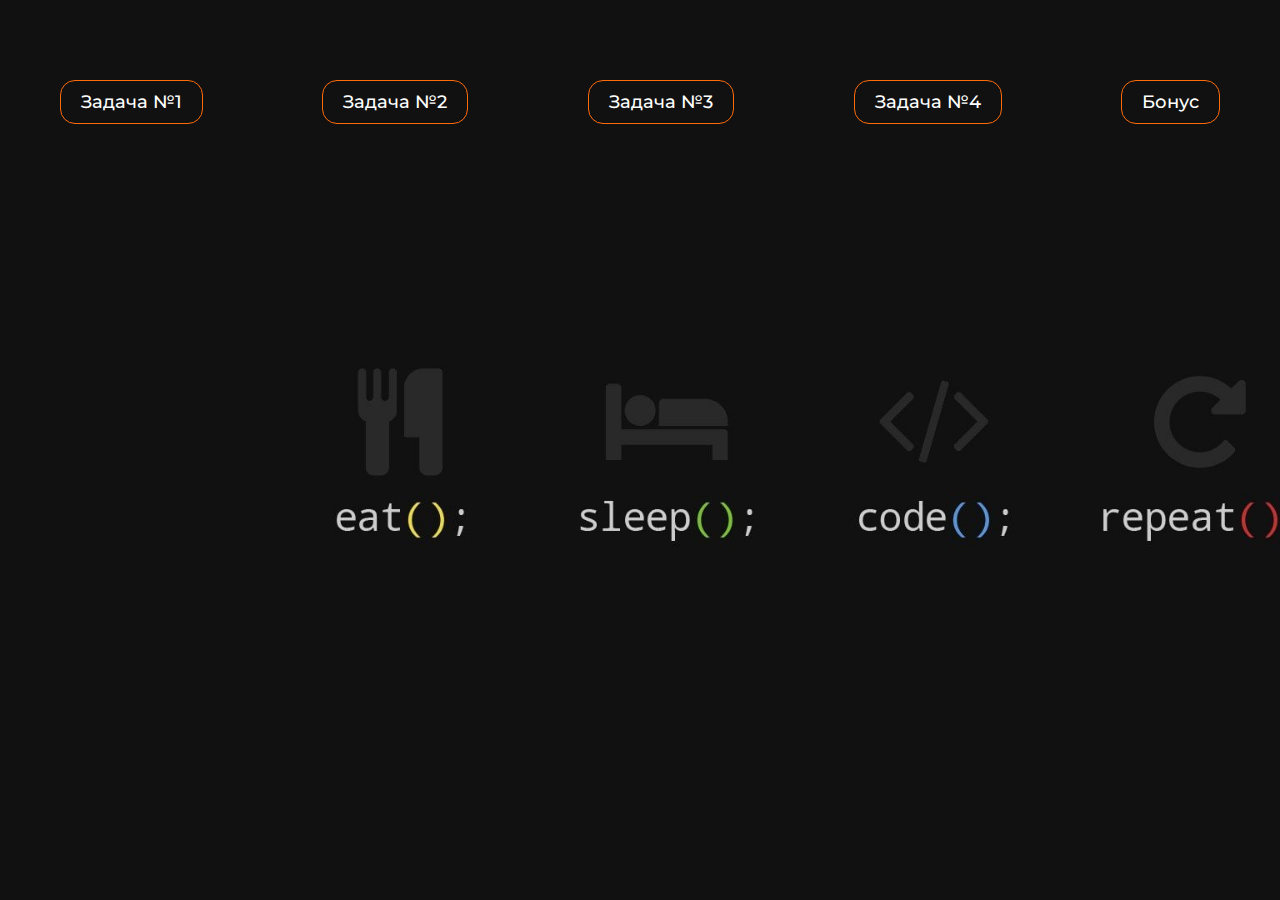
<file: index.html>
<!DOCTYPE html>
<html lang="en">

<head>
    <meta charset="UTF-8">
    <meta http-equiv="X-UA-Compatible" content="IE=edge">
    <meta name="viewport" content="width=device-width, initial-scale=1.0">
    <link
        href="https://fonts.googleapis.com/css2?family=Montserrat:wght@100;200;300;400;500;600;700;800;900&display=swap"
        rel="stylesheet">
    <link rel="stylesheet" href="./src/style.css">
    <title>Home work #17</title>
</head>

<body style="margin: 0;">
    <div class="container home">
        <a class="button btn-home" href="./src/task1.html">Задача №1</a>
        <a class="button btn-home" href="./src/task2.html">Задача №2</a>
        <a class="button btn-home" href="./src/task3.html">Задача №3</a>
        <a class="button btn-home" href="./src/task4.html">Задача №4</a>
        <a class="button btn-home" href="./src/bonus.html">Бонус</a>
    </div>
</body>

</html>
</file>
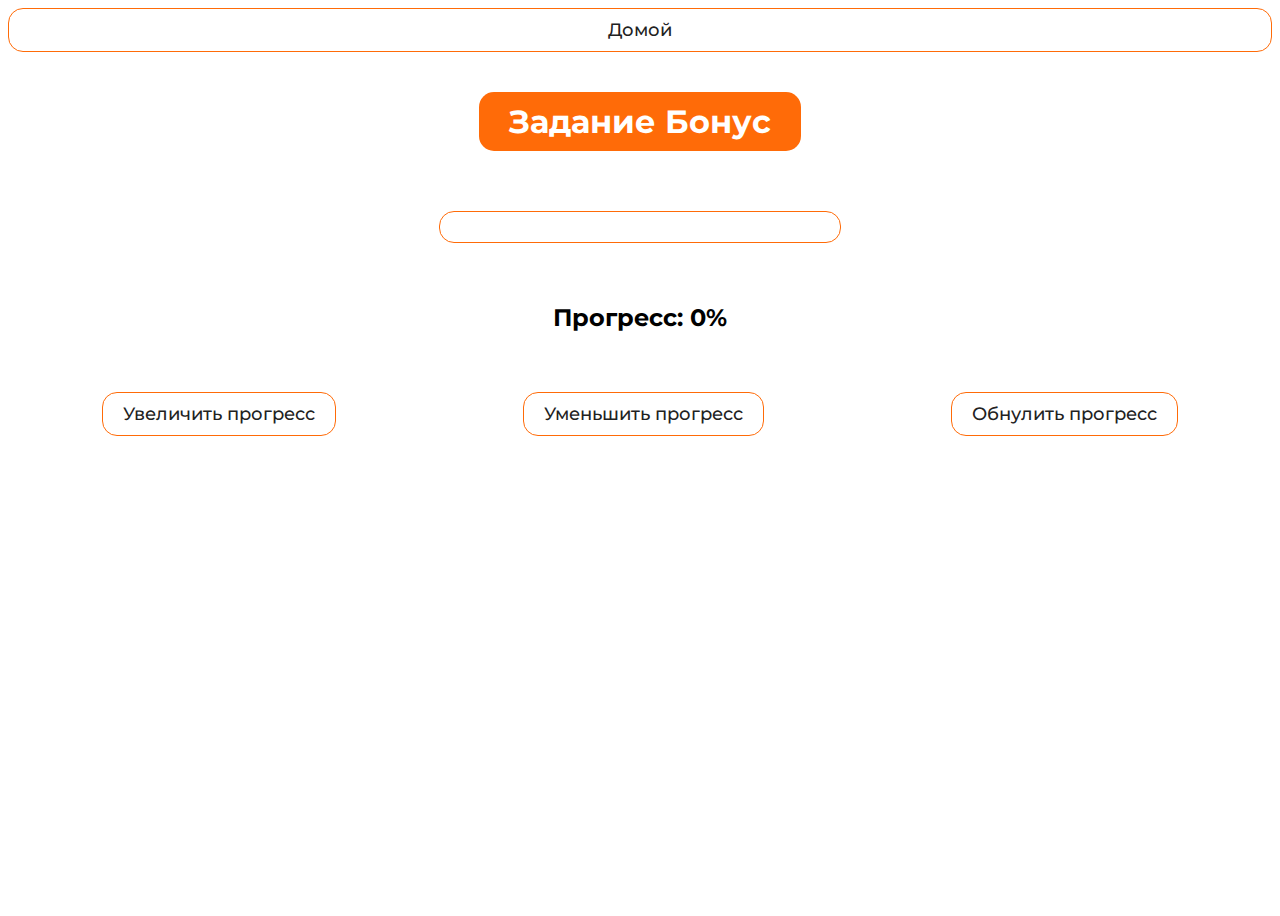
<file: src/bonus.html>
<!DOCTYPE html>
<html lang="en">

<head>
    <meta charset="UTF-8">
    <meta http-equiv="X-UA-Compatible" content="IE=edge">
    <meta name="viewport" content="width=device-width, initial-scale=1.0">
    <link
        href="https://fonts.googleapis.com/css2?family=Montserrat:wght@100;200;300;400;500;600;700;800;900&display=swap"
        rel="stylesheet">
    <link rel="stylesheet" href="./style.css">
    <title>Bonus</title>
    <style>
        h2{
            margin: 60px 0 60px 0;
        }
        #progressbar {
            display: block;
            margin: auto;
            margin-top: 60px;
            width: 400px;
            height: 30px;
            overflow: hidden;
            margin-bottom: 10px;
            border: 1px solid #ff6b08;
            border-radius: 15px;
            transition: .3s;
            outline: none;
        }

        .bar {
            width: 0%;
            height: 100%;
            background-color: #1bd01b;
        }
        .btnProgress{
            display: flex;
        }
        #progressLabel{
            text-align: center;
        }
    </style>
</head>

<body>
    <div class="container">
        <a class="button" href="../index.html">Домой</a>
        <h1 class="taskTitle">Задание Бонус</h1>
    </div>

    <div class="bonus">
        <div id="progressbar">
            <div class="bar"></div>
        </div>
        <h2 id="progressLabel">Прогресс: 0%</h2>
        <div class="btnProgress">
            <button class="button" id="increaseButton">Увеличить прогресс</button>
            <button class="button" id="decreaseButton">Уменьшить прогресс</button>
            <button class="button" id="resetButton">Обнулить прогресс</button>
        </div>
    </div>
    <script>
        const progressBar = document.querySelector("#progressbar .bar");
        const progressLabel = document.querySelector("#progressLabel");
        const increaseButton = document.querySelector("#increaseButton");
        const decreaseButton = document.querySelector("#decreaseButton");
        const resetButton = document.querySelector("#resetButton");
        
        let progress = 0;

        function updateProgress() {
            progressBar.style.width = progress + "%";
            progressLabel.innerHTML = `Прогресс: ${progress}%`;
        }

        increaseButton.addEventListener("click", () => {
            progress += 5;
            if (progress > 100) {
                progress = 100;
            }
            updateProgress();
        });

        decreaseButton.addEventListener("click", () => {
            progress -= 5;
            if (progress < 0) {
                progress = 0;
            }
            updateProgress();
        });

        resetButton.addEventListener("click", () => {
            progress = 0;
            updateProgress();
        });
    </script>
</body>

</html>
</file>
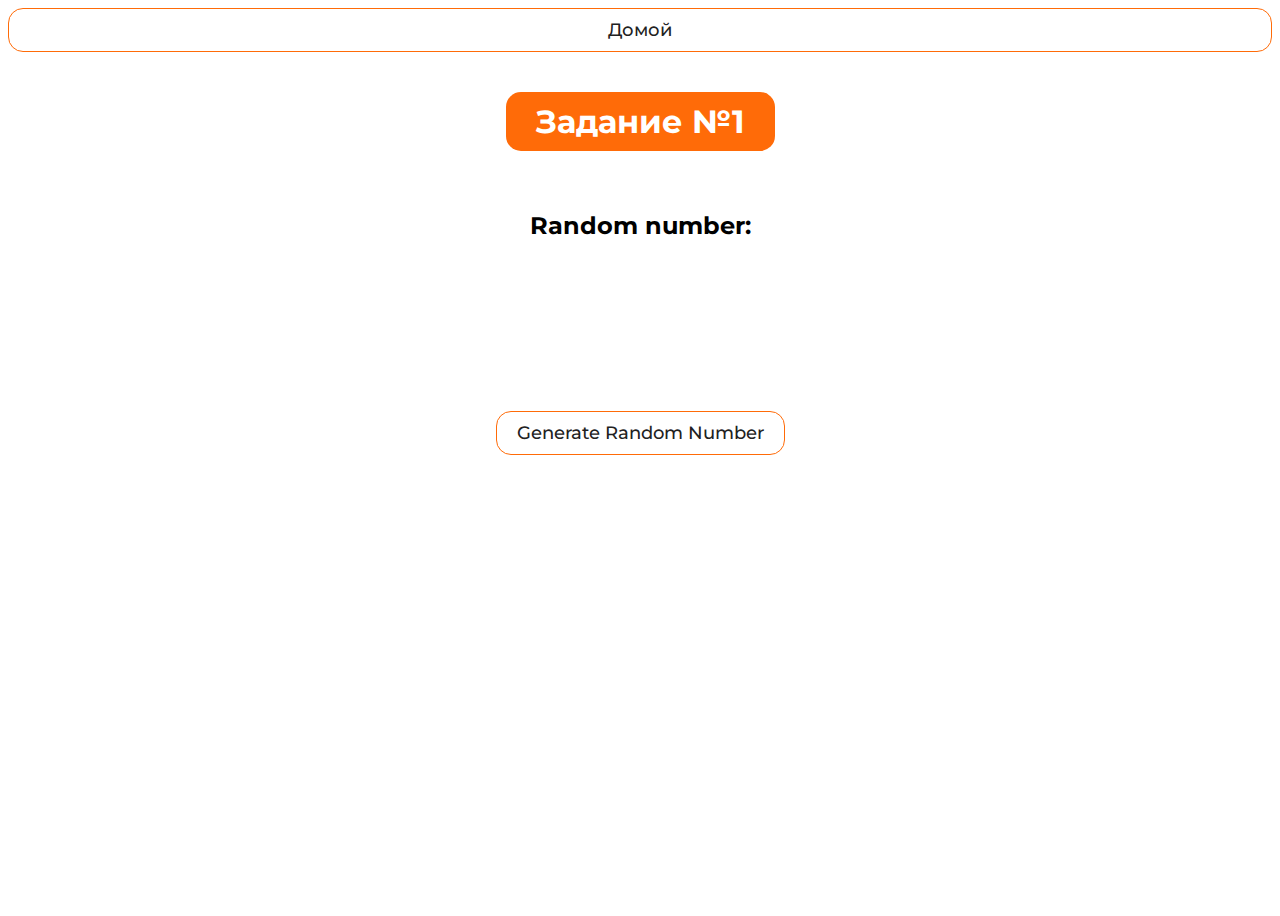
<file: src/task1.html>
<!DOCTYPE html>
<html lang="en">

<head>
    <meta charset="UTF-8">
    <meta http-equiv="X-UA-Compatible" content="IE=edge">
    <meta name="viewport" content="width=device-width, initial-scale=1.0">
    <link
        href="https://fonts.googleapis.com/css2?family=Montserrat:wght@100;200;300;400;500;600;700;800;900&display=swap"
        rel="stylesheet">
    <link rel="stylesheet" href="./style.css">
    <title>Task #1</title>
    <style>
        .number {
            font-weight: 700;
            font-size: 56px;
        }

        .random-div {
            height: 200px;
        }

        .title {
            text-align: center;
            margin-top: 60px;
        }

        .number {
            text-align: center;
        }
    </style>
</head>

<body>
    <div class="container">
        <a class="button task-button" href="../index.html">Домой</a>
        <h1 class="taskTitle">Задание №1</h1>
    </div>
    <div class="task-two">
        <div class="random-div">
            <h2 class="title">Random number:</h2>
            <h1 class="number" id="random-number"></h1>
        </div>
        <button class="button" onclick="generateRandomNumber()">Generate Random Number</button>
    </div>
    <script>
        const generateRandomNumber = () => {
            const random = Math.floor(Math.random() * 101);
            const randomNumber = document.getElementById("random-number");
            randomNumber.innerHTML = `${random}`;
        };
    </script>
</body>

</html>
</file>
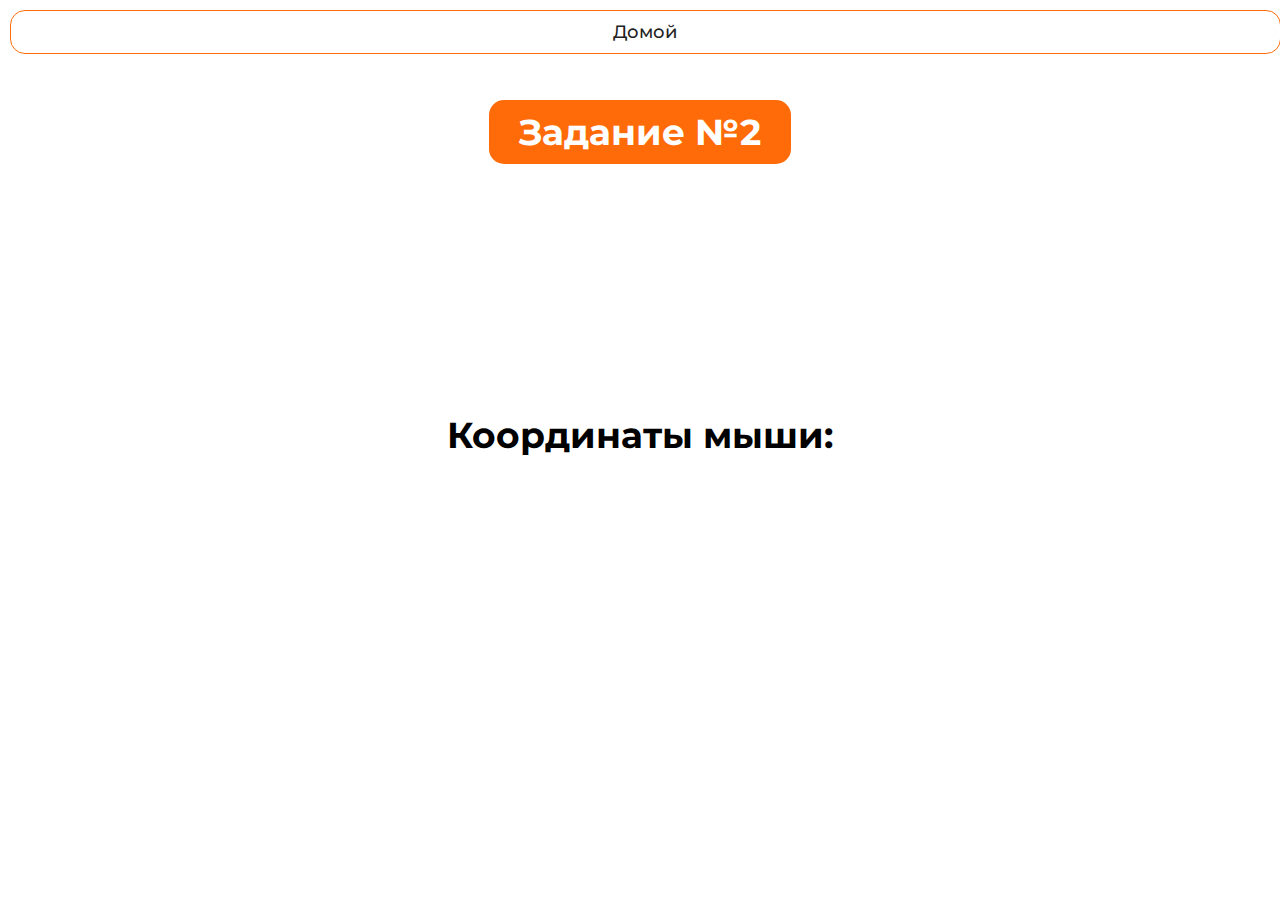
<file: src/task2.html>
<!DOCTYPE html>
<html lang="en">

<head>
    <meta charset="UTF-8">
    <meta http-equiv="X-UA-Compatible" content="IE=edge">
    <meta name="viewport" content="width=device-width, initial-scale=1.0">
    <link
        href="https://fonts.googleapis.com/css2?family=Montserrat:wght@100;200;300;400;500;600;700;800;900&display=swap"
        rel="stylesheet">
    <link rel="stylesheet" href="./style.css">
    <title>Task #2</title>
    <style>
        body {
            overflow: hidden;
            margin: 0;
        }

        #full-screen-div {
            position: relative;
            width: 100vw;
            height: 100vh;
            text-align: center;
            display: flex;
            justify-content: center;
            align-items: center;
            flex-direction: column;
        }

        #mouse-coords {
            margin-top: 30px;
        }

        h1 {
            font-size: 36px;
            margin: 0;
        }

        h2 {
            font-size: 24px;
            margin: 0;
        }

        .task-button {
            position: absolute;
            z-index: 100;
            text-align: center;
            width: 96vw;
            left: 10px;
            top: 10px;
            max-width: 100vw;
        }
        .taskTitle{
            position: absolute;
            z-index: 100;
            top: 60px;
            background-color: #ff6b08;
            padding: 10px 30px;
            color: #ffffff;
            border-radius: 15px;
        }
    </style>
</head>

<body>
    <div id="full-screen-div">
        <h1 class="taskTitle">Задание №2</h1>
        <div class="container">
            <a style="user-select: none;" class="button task-button" href="../index.html">Домой</a>
        </div>
        <h1 >Координаты мыши:</h1>
        <h2 id="mouse-coords"></h2>
    </div>
    <script>
        const fullScreenDiv = document.getElementById("full-screen-div");
        const mouseCoords = document.getElementById("mouse-coords");
        const body = document.querySelector("body");

        fullScreenDiv.addEventListener("mousemove", function (event) {
            const mouseX = event.clientX;
            const mouseY = event.clientY;
            mouseCoords.innerHTML = `X = ${mouseX}, Y = ${mouseY}`;
        });

        fullScreenDiv.addEventListener("mousedown", function (event) {
            if (event.button === 0) {
                mouseCoords.innerHTML = "Была нажата Левая кнопка мыши";
            } else if (event.button === 2) {
                mouseCoords.innerHTML = "Была нажата Правая кнопка мыши";
            }
        });

        body.addEventListener("mouseleave", function (event) {
            mouseCoords.innerHTML = `X = 0, Y = 0`;
        });

        body.addEventListener("contextmenu", function (event) {
            event.preventDefault();
        });
    </script>
</body>

</html>
</file>
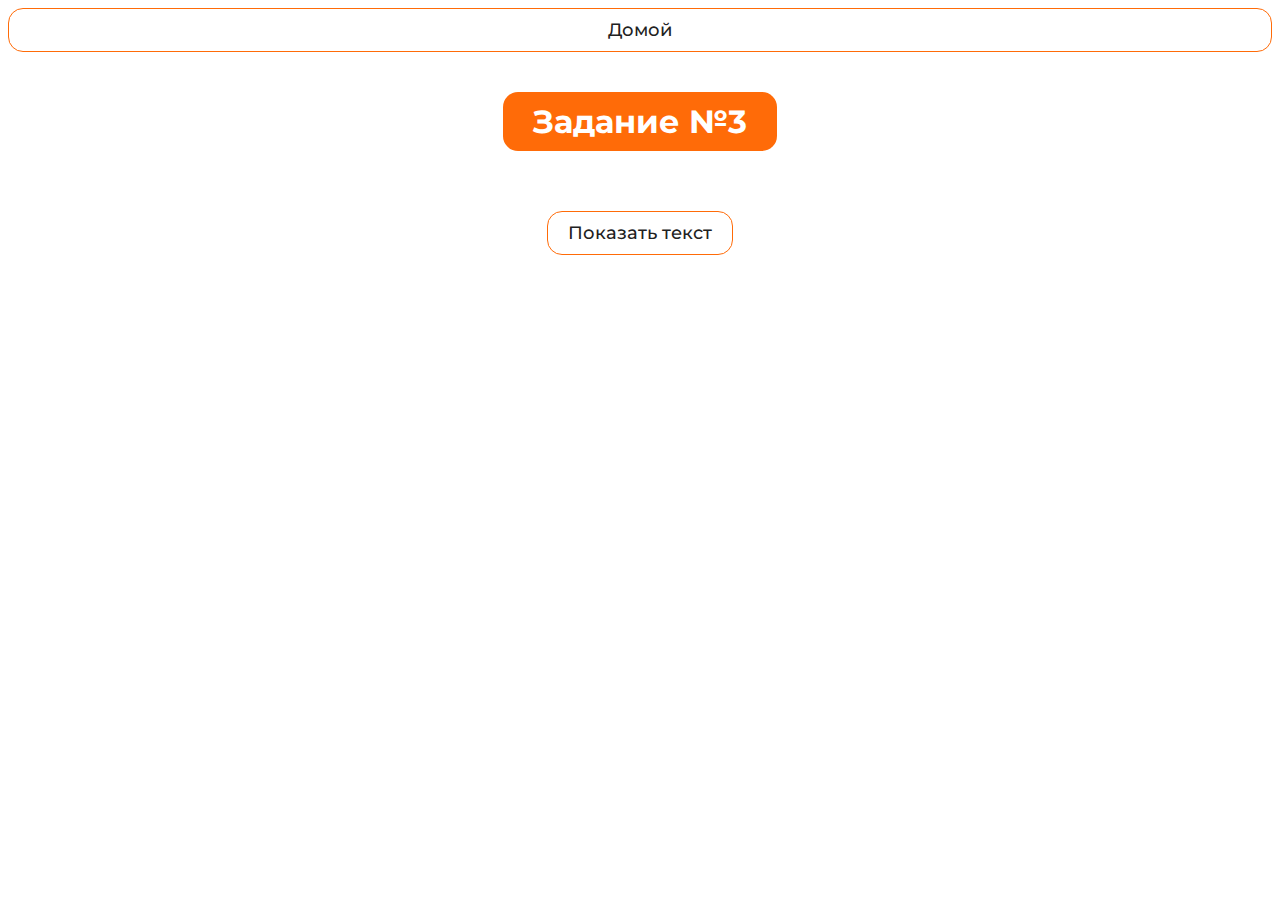
<file: src/task3.html>
<!DOCTYPE html>
<html lang="en">

<head>
    <meta charset="UTF-8">
    <meta http-equiv="X-UA-Compatible" content="IE=edge">
    <meta name="viewport" content="width=device-width, initial-scale=1.0">
    <link
        href="https://fonts.googleapis.com/css2?family=Montserrat:wght@100;200;300;400;500;600;700;800;900&display=swap"
        rel="stylesheet">
    <link rel="stylesheet" href="./style.css">
    <title>Task #3</title>
    <style>
        .content {
            width: 80vw;
            margin: auto;
        }

        .task-btn {
            margin-top: 60px;
            margin-bottom: 60px;
        }

        #text {
            padding: 60px;
            background-color: antiquewhite;
            display: none;
        }
    </style>
</head>

<body>
    <div class="container">
        <a class="button" href="../index.html">Домой</a>
        <h1 class="taskTitle">Задание №3</h1>
    </div>
    <div class="task-three">
        <button class="button task-btn" id="hide-btn">Показать текст</button>
        <div class="content">
            <p id="text" style="display: none;">
                Lorem ipsum dolor sit amet, consectetur adipiscing elit,
                sed do eiusmod tempor incididunt ut labore et doloremagna
                aliqua. Molestie nunc non blandit massa enim nec dui nunc mattis.
                Tellus pellentesque eu tincidunt tortoraliquam.
                Vulputate enim nulla aliquet porttitor lacus luctus.
                Nunc mattis enim ut tellus elementum sagittis vitae et.Ametnisl
                purus in mollis nunc. Facilisis leo vel fringilla est ullamcorper.
                Egestas erat imperdiet sed euismod nisi portalorem.
                Porta lorem mollis aliquam ut. Sapien et ligula ullamcorper
                malesuada proin libero nunc consequat interdum.Temporid eu
                nisl nunc mi ipsum.
            </p>
        </div>
    </div>
    <script>
        const hideBtn = document.getElementById('hide-btn');
        const text = document.getElementById('text');
        hideBtn.addEventListener('click', () => {
            if (text.style.display === 'none') {
                text.style.display = 'block';
                hideBtn.innerHTML = 'Скрыть текст';
            } else {
                text.style.display = 'none';
                hideBtn.innerHTML = 'Показать текст';
            }
        });
    </script>
</body>

</html>
</file>
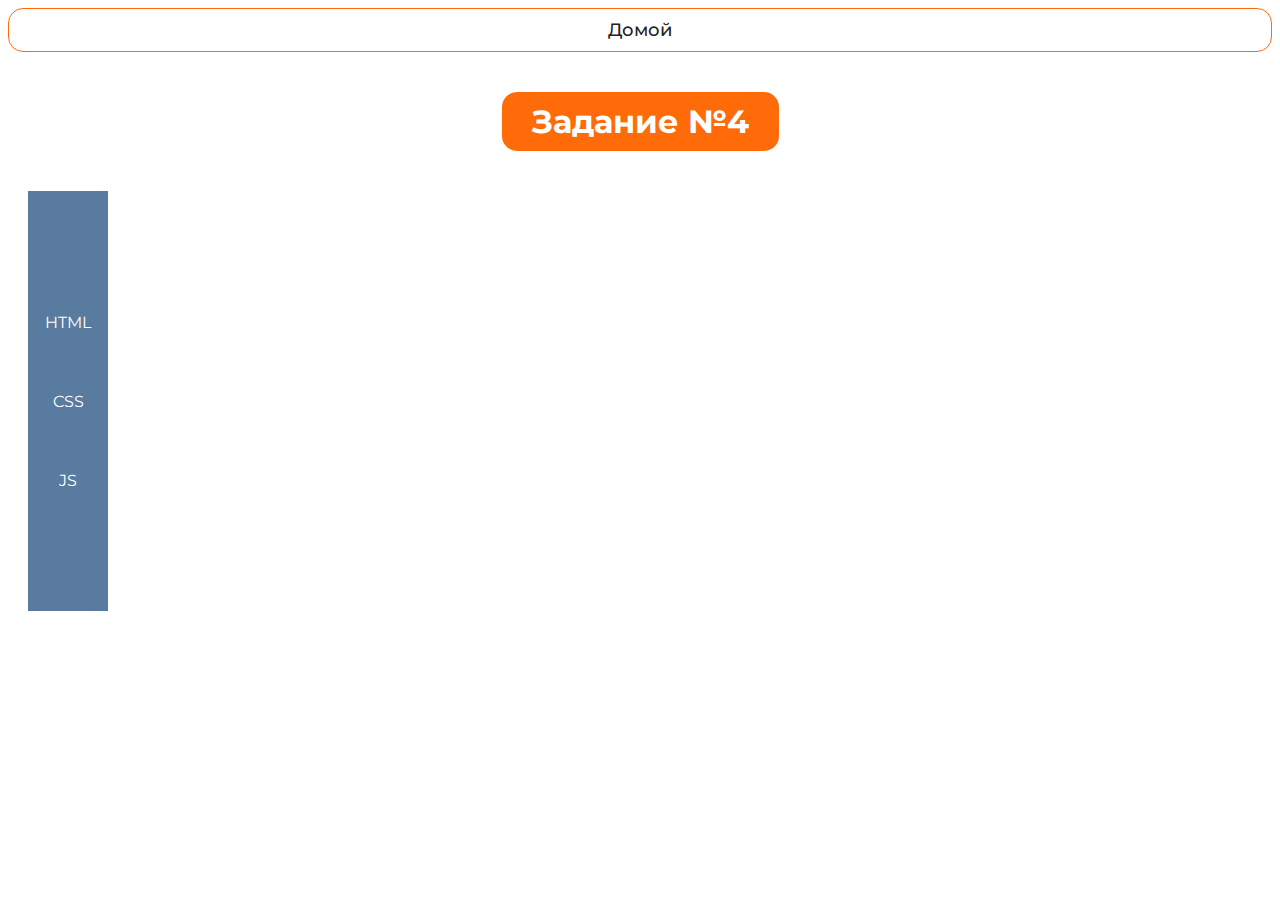
<file: src/task4.html>
<!DOCTYPE html>
<html lang="en">

<head>
    <meta charset="UTF-8">
    <meta http-equiv="X-UA-Compatible" content="IE=edge">
    <meta name="viewport" content="width=device-width, initial-scale=1.0">
    <link
        href="https://fonts.googleapis.com/css2?family=Montserrat:wght@100;200;300;400;500;600;700;800;900&display=swap"
        rel="stylesheet">
    <link rel="stylesheet" href="./style.css">
    <title>Task #3</title>
    <style>
        ul {
            list-style: none;
            margin: 0;
            padding: 0;
        }
    
        li,
        p,
        h3 {
            margin: 0;
            padding: 0;
        }
    
        p {
            margin-bottom: 20px;
            padding: 0 40px 0 40px;
        }
    
        .tab {
            background-color: #597ba0;
        }
    
        .tab li {
            border: none;
            outline: none;
            cursor: pointer;
            transition: 0.3s;
            min-width: 80px;
            text-align: center;
    
        }
    
        .tab li.active {
            background-color: #4873a0;
        }
    
        .tabcontent {
            display: none;
            border-top: none;
            background-color: #fbf2eb;
        }
    
        .main {
            display: flex;
        }
    
        .list {
            display: flex;
        }
    
        .listBtn {
            display: flex;
            min-height: 420px;
            flex-direction: column;
            justify-content: center;
            align-items: center;
        }
    
        .tablinks {
            padding: 30px 0;
            color: #ffffff;
            user-select: none;
        }
    
        .main {
            margin: 40px 20px;
        }
        .titles{
            margin: 20px 30px;
            font-size: 26px;
        }
    </style>
</head>
<body>
    <div class="container">
        <a class="button homeBtn" href="../index.html">Домой</a>
        <h1 class="taskTitle">Задание №4</h1>
    </div>
<div class="main">
        <ul class="tab listBtn">
            <li class="tablinks" onclick="openTab(event, 'tab1')">HTML</li>
            <li class="tablinks" onclick="openTab(event, 'tab2')">CSS</li>
            <li class="tablinks" onclick="openTab(event, 'tab3')">JS</li>
        </ul>
        <ul class="list">
            <li id="tab1" class="tabcontent">
                <h3 class="titles">HTML</h3>
                <p>HTML (HyperText Markup Language) is a markup language used to create and structure content for the web. It is the
                foundation of web development and is used to create the structure and content of web pages. HTML is made up of a series
                of tags that are used to define the different elements of a web page, such as headings, paragraphs, images, and links.</p>
            
                <p>HTML documents are made up of a series of elements, which are enclosed in angle brackets. Elements can be nested within
                each other and can contain content such as text and other elements. HTML documents also use attributes to provide
                additional information about elements, such as the source URL of an image or the target URL of a link.</p>
                
                <p>Web browsers use HTML to render web pages and display them to users. The latest version of HTML is HTML5, which
                introduced many new features and improvements over previous versions.</p>
                
                <p>HTML is often used in combination with other web development technologies such as CSS (Cascading Style Sheets) and
                JavaScript to create rich, interactive web experiences.</p>
            </li>
        
            <li id="tab2" class="tabcontent">
                <h3 class="titles">CSS</h3>
                <p>CSS (Cascading Style Sheets) is a stylesheet language used to describe the presentation of a document written in HTML or
                XML. It is used to add style, layout, and formatting to web pages, and is an essential component of modern web
                development.</p>
                
                <p>CSS allows developers to separate the presentation of a document from its structure and content, which provides greater
                flexibility and control over the appearance of a web page. CSS is used to define styles for elements such as text,
                images, and other HTML elements, and can be used to add effects such as animation and transitions.</p>
                
                <p>CSS uses a series of rules, which consist of a selector and a declaration block. The selector specifies the element or
                elements to which the style rules should be applied, while the declaration block contains one or more declarations that
                specify the style rules themselves.</p>
                
                <p>CSS also includes a variety of selectors and properties that allow developers to target specific elements or groups of
                elements, and to apply different styles to different parts of a web page. CSS can be used in conjunction with other web
                development technologies such as HTML and JavaScript to create rich, interactive web experiences.</p>
                
                <p>Overall, CSS is a powerful and flexible stylesheet language that is essential for modern web development, and is used by
                web developers all over the world to create beautiful, engaging, and responsive web pages</p>
            </li>
        
            <li id="tab3" class="tabcontent">
                <h3 class="titles">JS</h3>
                <p>JavaScript is a programming language that is used to create dynamic and interactive web pages. It was first developed in
                1995 by Brendan Eich while he was working at Netscape Communications. JavaScript is an object-oriented language that is
                based on a prototype model, which means that objects inherit properties and methods from other objects.</p>
                
                <p>JavaScript can be used to create a wide range of applications, including web-based games, web applications, and mobile
                apps. It is often used in combination with other web development technologies such as HTML and CSS to create rich,
                interactive web experiences.</p>
                
                <p>JavaScript is executed on the client-side, which means that it is run by the user's web browser rather than a server.
                This allows for fast and responsive web applications, as the user does not have to wait for a server to respond to their
                requests.</p>
                
                <p>JavaScript is continually evolving, with new features and improvements being added on a regular basis. The latest
                version of JavaScript is ECMAScript 2022, which includes many new features and improvements over previous versions.</p>
                
                <p>Overall, JavaScript is a versatile and powerful programming language that is essential for modern web development.</p>
            </li>
        </ul>
</div>
    <script>
    function openTab(evt, tabName) {
        const tabcontent = document.querySelectorAll(".tabcontent");
        const tablinks = document.querySelectorAll(".tablinks");

        if (evt.currentTarget.classList.contains("active")) {
            document.getElementById(tabName).style.display = "none";
            evt.currentTarget.classList.remove("active");
        } else {
            tabcontent.forEach((content, index) => {
                content.style.display = "none";
                tablinks[index].classList.remove("active");
            });

            document.getElementById(tabName).style.display = "block";
            evt.currentTarget.classList.add("active");
        };
    };
    </script>
</body>
</html>
</file>
<file: src/style.css>
/* -------------------------global------------------------*/


body {
    font-family: 'Montserrat', sans-serif;
    height: 100vh;
    overflow: hidden;
}

a {
    text-decoration: none;
}

button {
    padding: 0;
    border: none;
    font: inherit;
    color: inherit;
    background-color: transparent;
    cursor: pointer;
}

.button {
    display: block;
    text-align: center;
    margin: auto;
    margin-bottom: 20px;
    color: #212121;
    padding: 10px 20px;
    list-style: none;
    border: 1px solid #ff6b08;
    border-radius: 15px;
    font-size: 18px;
    font-weight: 500;
    cursor: pointer;
    transition: .3s;
    user-select: none;
}

.button:hover {
    background-color: #ff6b08;
    color: #ffffff;
    border-color: #ff6b08;
    box-shadow: 0px 0px 5px 2px rgba(255, 107, 8, 0.29);
    transition: .15s ease-in-out;
}

.home {
    margin-top: 200px;
    display: flex;
    background-image: url(./img/wallpaperbetter.com_1920x1080.jpg);
    background-size: cover;
    background-repeat: no-repeat;
    min-height: 100vh;
    max-width: 100vw;
    margin: 0;
}

.btn-home {
    margin-top: 80px;
    color: #ffffff;
    padding: 10px 20px;
    height: max-content;
}
.taskTitle{
    display: block;
    margin: auto;
    margin-top: 40px;
    margin-bottom: 40px;
    padding: 10px 30px;
    width: max-content;
    background-color: #ff6b08;
    color: #ffffff;
    border-radius: 15px;
}
h1,h2{
    user-select: none;
}
</file>
